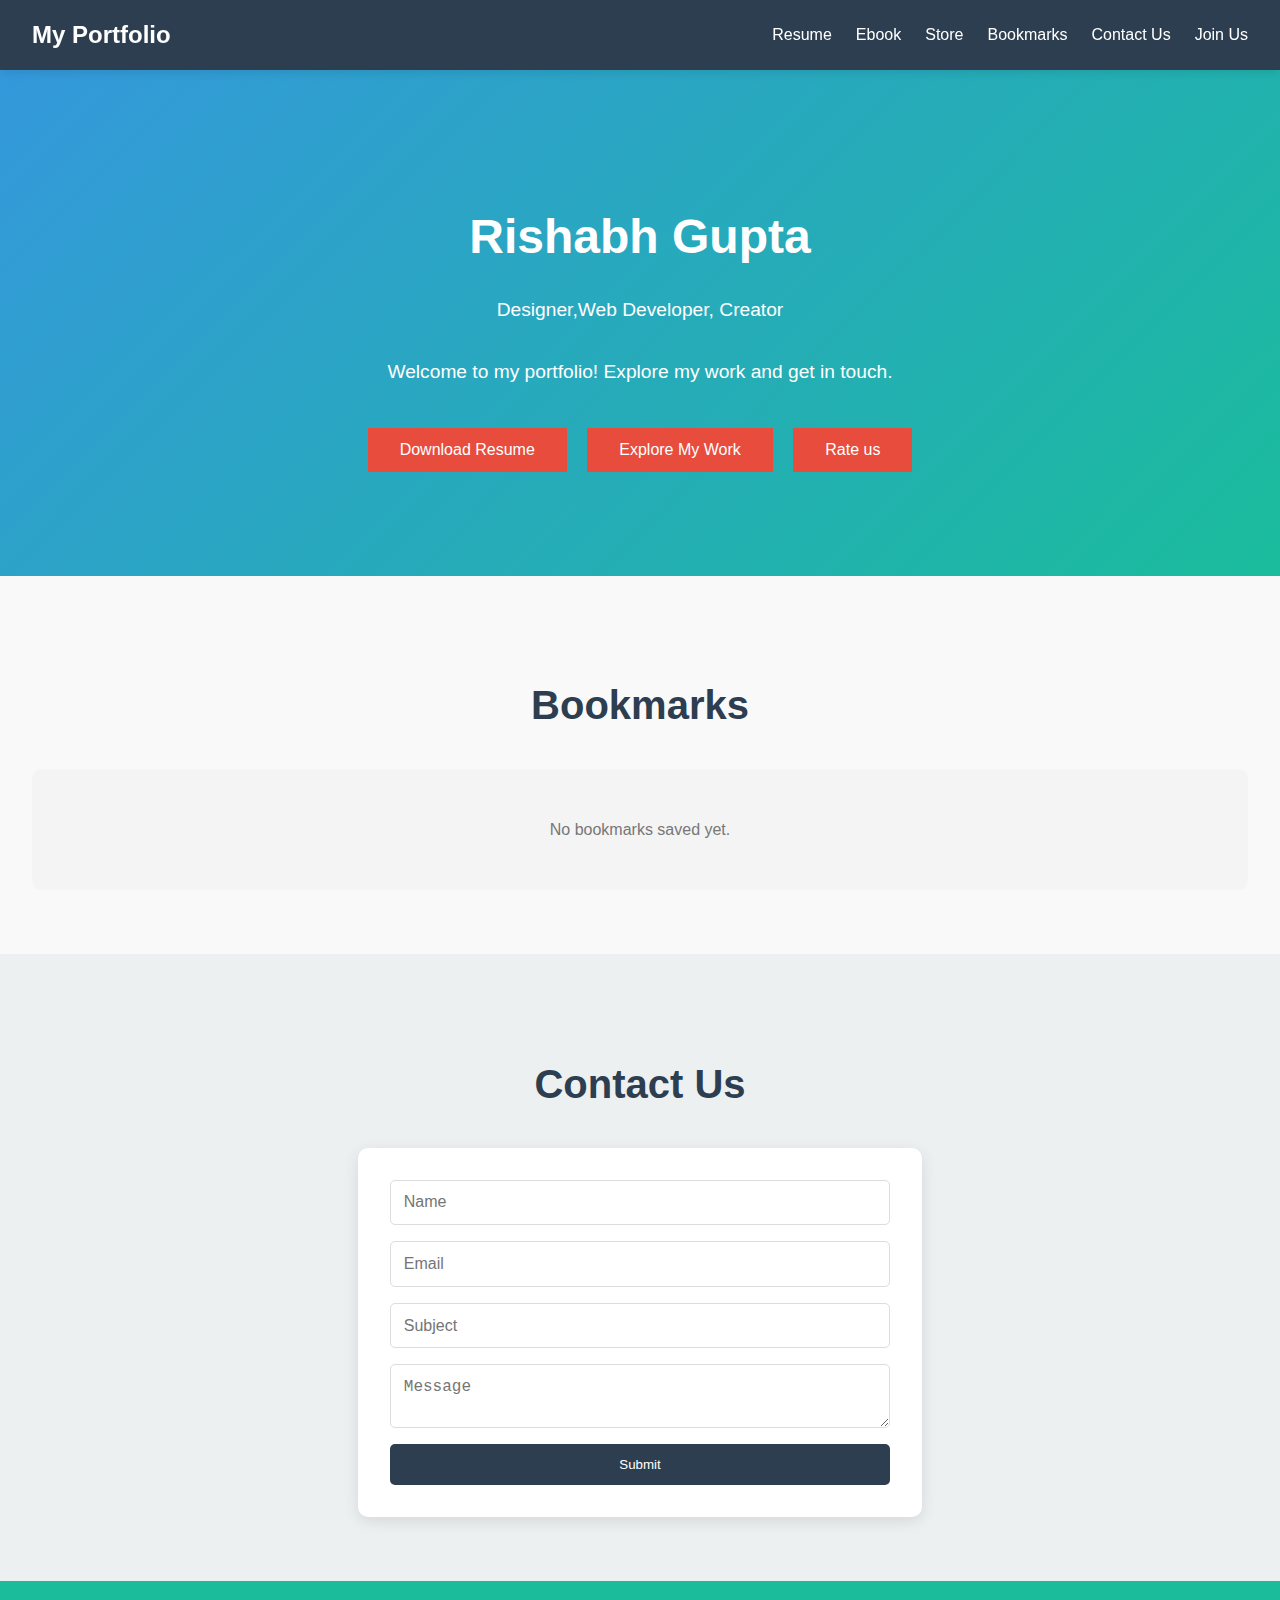
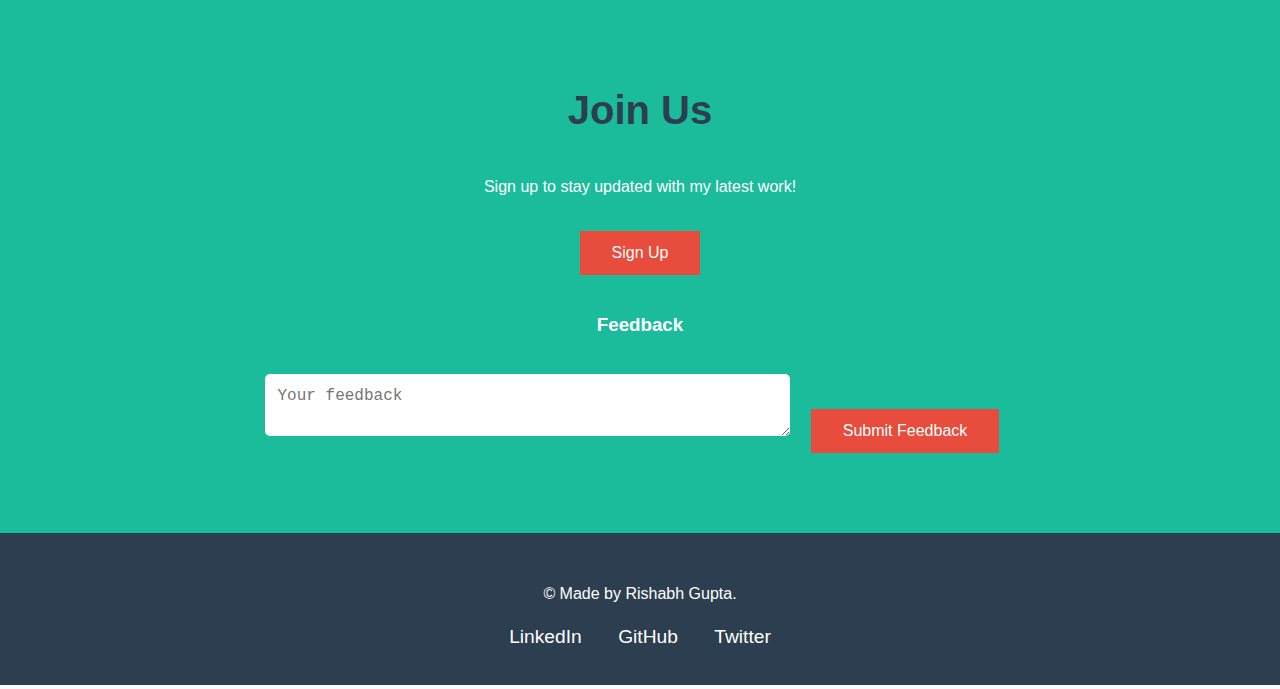
<file: index.html>
<!DOCTYPE html>
<html lang="en">
<head>
  <meta charset="UTF-8">
  <meta name="viewport" content="width=device-width, initial-scale=1.0">
  <title>My Portfolio</title>
  <link rel="stylesheet" href="des.css">
</head>
<body>
  <!-- Navigation Bar -->
  <nav>
    <div class="logo">My Portfolio</div>
    <ul>
      <li><a href="Resume.pdf">Resume</a></li>
      <li><a href="Ebook.html">Ebook</a></li>
      <li><a href="store.html">Store</a></li>
      <li><a href="#bookmarks">Bookmarks</a></li>
      <li><a href="#contact">Contact Us</a></li>
      <li><a href="#join">Join Us</a></li>
    </ul>
  </nav>

  <!-- Hero Section -->
  <section class="hero">
    <h1>Rishabh Gupta</h1>
    <p>Designer,Web Developer, Creator</p>
    <p>Welcome to my portfolio! Explore my work and get in touch.</p>
    <button onclick="window.open('Resume.pdf', '_blank')">Download Resume</button>
    <button>Explore My Work</button>
    <button>Rate us </button>
  </section>

        

  <!-- Bookmarks Section -->
  <section id="bookmarks">
    <h2>Bookmarks</h2>
    <div class="bookmarks-grid">
      <p>No bookmarks saved yet.</p>
    </div>
  </section>

  <!-- Contact Us Section -->
  <section id="contact">
    <h2>Contact Us</h2>
    <form id="contact-form">
      <input type="text" placeholder="Name" required>
      <input type="email" placeholder="Email" required>
      <input type="text" placeholder="Subject" required>
      <textarea placeholder="Message" required></textarea>
      <button type="submit">Submit</button>
    </form>
  </section>

  <!-- Join Us Section -->
  <section id="join">
    <h2>Join Us</h2>
    <p>Sign up to stay updated with my latest work!</p>
    <button>Sign Up</button>
    <h3>Feedback</h3>
    <textarea placeholder="Your feedback"></textarea>
    <button>Submit Feedback</button>
  </section>

  <!-- Footer -->
  <footer>
    <p>&copy; Made by Rishabh Gupta.</p>
    <div class="social-links">
      <a href="https://www.linkedin.com/in/rishabh-gupta-b0524a334?utm_source=share&utm_campaign=share_via&utm_content=profile&utm_medium=android_app">LinkedIn</a>
      <a href="">GitHub</a>
      <a href="#">Twitter</a>
    </div>
  </footer>
</body>
</html>
</file>
<file: des.css>
/* General Styles */
body {
  font-family: 'Roboto', sans-serif;
  margin: 0;
  padding: 0;
  box-sizing: border-box;
  line-height: 1.6;
  color: #333;
  background-color: #f9f9f9;
}

a {
  text-decoration: none;
  color: inherit;
}

/* Navigation Bar */
nav {
  display: flex;
  justify-content: space-between;
  align-items: center;
  background-color: #2c3e50;
  color: white;
  padding: 1rem 2rem;
  position: sticky;
  top: 0;
  z-index: 1000;
  box-shadow: 0 2px 10px rgba(0, 0, 0, 0.1);
}

nav .logo {
  font-size: 1.5rem;
  font-weight: bold;
}

nav ul {
  list-style: none;
  display: flex;
  gap: 1.5rem;
  margin: 0;
  padding: 0;
}

nav ul li a {
  color: white;
  text-decoration: none;
  font-weight: 500;
  transition: color 0.3s ease;
}

nav ul li a:hover {
  color: #1abc9c;
}

/* Hero Section */
.hero {
  text-align: center;
  padding: 6rem 2rem;
  background: linear-gradient(135deg, #3498db, #1abc9c);
  color: white;
}

.hero h1 {
  font-size: 3rem;
  margin-bottom: 1rem;
}

.hero p {
  font-size: 1.2rem;
  margin-bottom: 2rem;
}

.hero button {
  background-color: #e74c3c;
  color: white;
  border: none;
  padding: 0.8rem 2rem;
  font-size: 1rem;
  cursor: pointer;
  transition: background-color 0.3s ease;
  margin: 0.5rem;
}

.hero button:hover {
  background-color: #c0392b;
}

/* Sections */
section {
  padding: 4rem 2rem;
}

h2 {
  text-align: center;
  font-size: 2.5rem;
  margin-bottom: 2rem;
  color: #2c3e50;
}

/* Resume Section */
.resume-content {
  max-width: 800px;
  margin: 0 auto;
  background: white;
  padding: 2rem;
  border-radius: 10px;
  box-shadow: 0 4px 15px rgba(0, 0, 0, 0.1);
}

.resume-content h3 {
  color: #1abc9c;
  margin-top: 1.5rem;
}

/* Ebook Section */
.ebook-grid, .store-grid, .bookmarks-grid {
  display: grid;
  grid-template-columns: repeat(auto-fit, minmax(250px, 1fr));
  gap: 2rem;
  padding: 2rem;
}

.ebook-item, .store-item {
  text-align: center;
  background: white;
  border-radius: 10px;
  padding: 1.5rem;
  box-shadow: 0 4px 15px rgba(0, 0, 0, 0.1);
  transition: transform 0.3s ease, box-shadow 0.3s ease;
}

.ebook-item:hover, .store-item:hover {
  transform: translateY(-10px);
  box-shadow: 0 6px 20px rgba(0, 0, 0, 0.15);
}

.ebook-item img, .store-item img {
  width: 100%;
  height: auto;
  border-radius: 10px;
}

.ebook-item p, .store-item p {
  margin-top: 1rem;
  font-size: 1.1rem;
  color: #333;
}

/* Store Section */
.store-item button {
  background-color: #3498db;
  color: white;
  border: none;
  padding: 0.5rem 1rem;
  font-size: 1rem;
  cursor: pointer;
  transition: background-color 0.3s ease;
  margin-top: 1rem;
}

.store-item button:hover {
  background-color: #2980b9;
}

/* Bookmarks Section */
.bookmarks-grid {
  background: #f4f4f4;
  border-radius: 10px;
  padding: 2rem;
}

.bookmarks-grid p {
  text-align: center;
  color: #777;
}

/* Contact Us Section */
#contact {
  background: #ecf0f1;
}

form {
  display: flex;
  flex-direction: column;
  gap: 1rem;
  max-width: 500px;
  margin: 0 auto;
  background: white;
  padding: 2rem;
  border-radius: 10px;
  box-shadow: 0 4px 15px rgba(0, 0, 0, 0.1);
}

form input, form textarea {
  padding: 0.8rem;
  border: 1px solid #ddd;
  border-radius: 5px;
  font-size: 1rem;
}

form button {
  padding: 0.8rem;
  background-color: #2c3e50;
  color: white;
  border: none;
  border-radius: 5px;
  cursor: pointer;
  transition: background-color 0.3s ease;
}

form button:hover {
  background-color: #1abc9c;
}

/* Join Us Section */
#join {
  background: #1abc9c;
  color: white;
  text-align: center;
}

#join button {
  background-color: #e74c3c;
  color: white;
  border: none;
  padding: 0.8rem 2rem;
  font-size: 1rem;
  cursor: pointer;
  transition: background-color 0.3s ease;
  margin: 1rem;
}

#join button:hover {
  background-color: #c0392b;
}

#join textarea {
  width: 100%;
  max-width: 500px;
  padding: 0.8rem;
  border-radius: 5px;
  border: none;
  font-size: 1rem;
  margin-top: 1rem;
}

/* Footer */
footer {
  text-align: center;
  padding: 2rem;
  background-color: #2c3e50;
  color: white;
}

footer .social-links {
  margin-top: 1rem;
}

footer .social-links a {
  color: white;
  text-decoration: none;
  margin: 0 1rem;
  font-size: 1.2rem;
  transition: color 0.3s ease;
}

footer .social-links a:hover {
  color: #1abc9c;
}

/* Responsive Design */
@media (max-width: 768px) {
  nav ul {
    flex-direction: column;
    align-items: center;
    gap: 1rem;
  }

  .hero h1 {
    font-size: 2.5rem;
  }

  .hero p {
    font-size: 1rem;
  }

  .ebook-grid, .store-grid, .bookmarks-grid {
    grid-template-columns: repeat(auto-fit, minmax(200px, 1fr));
  }
}
</file>
